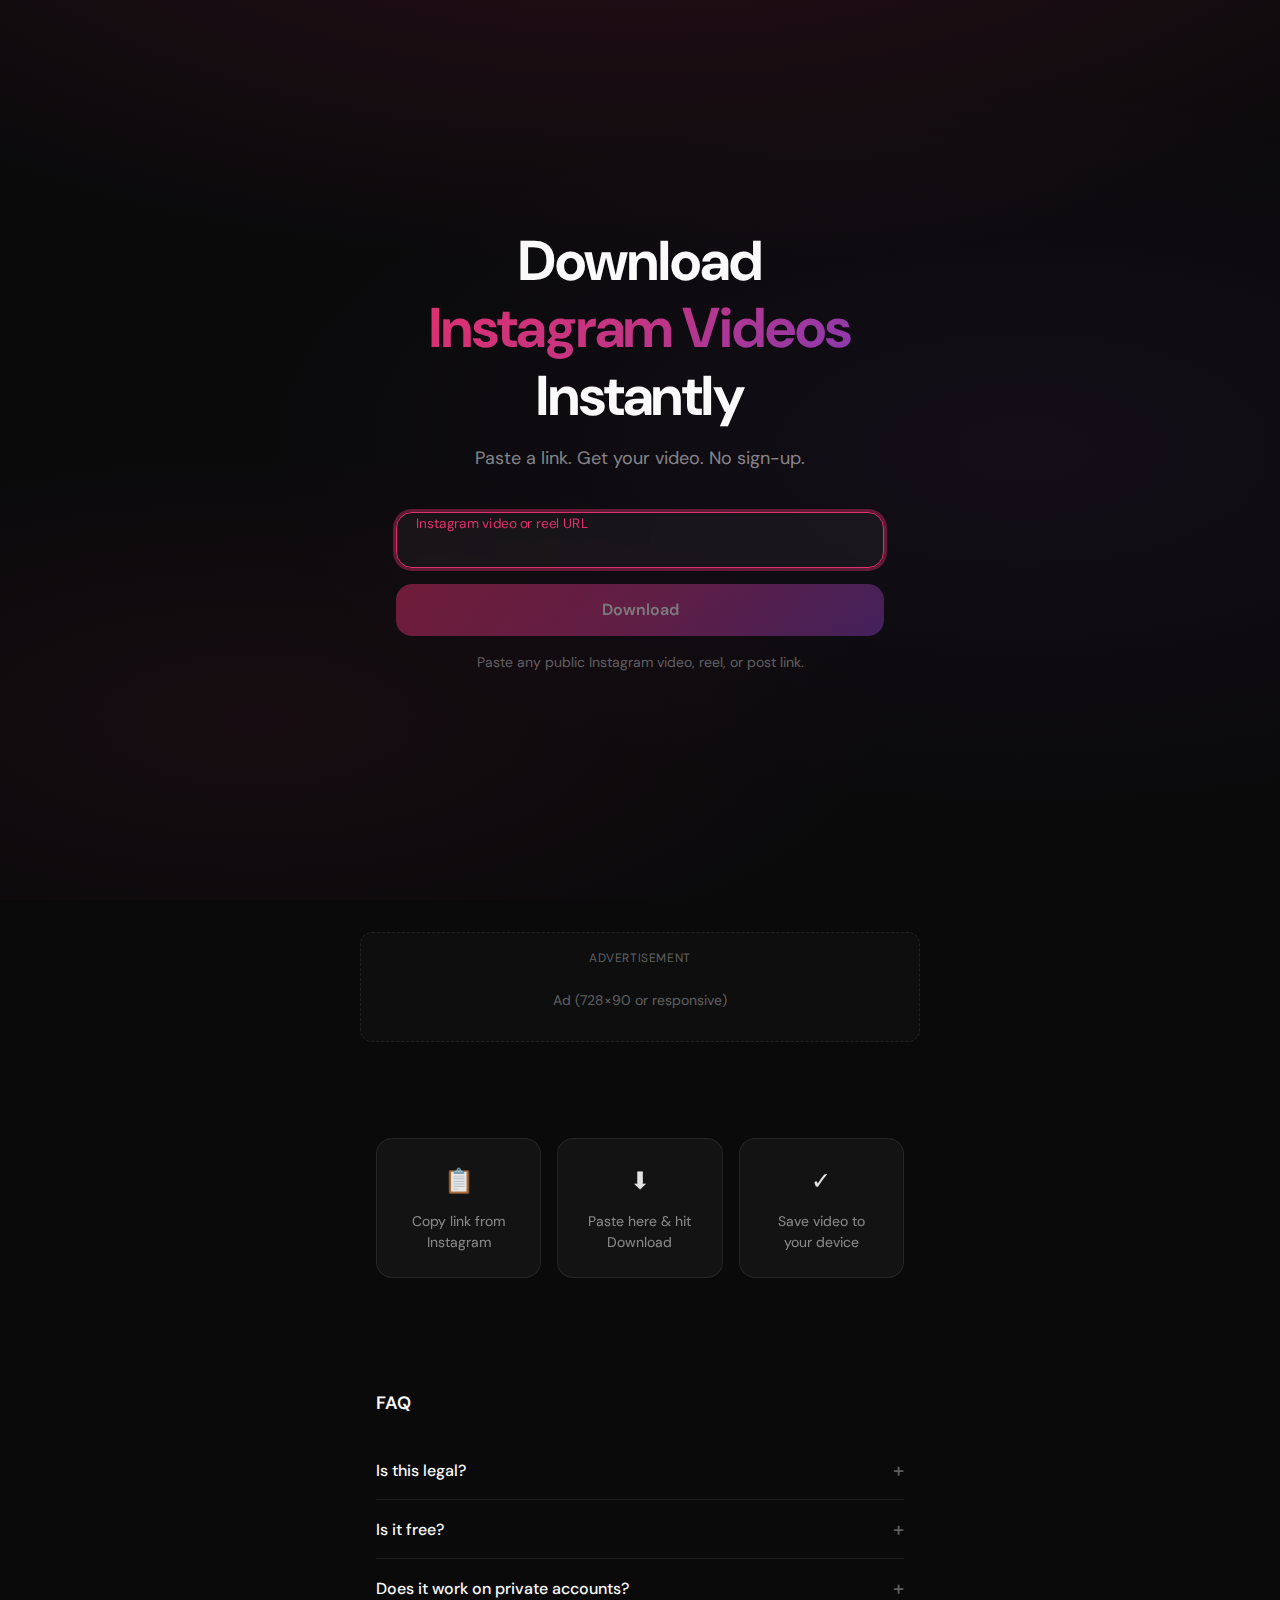
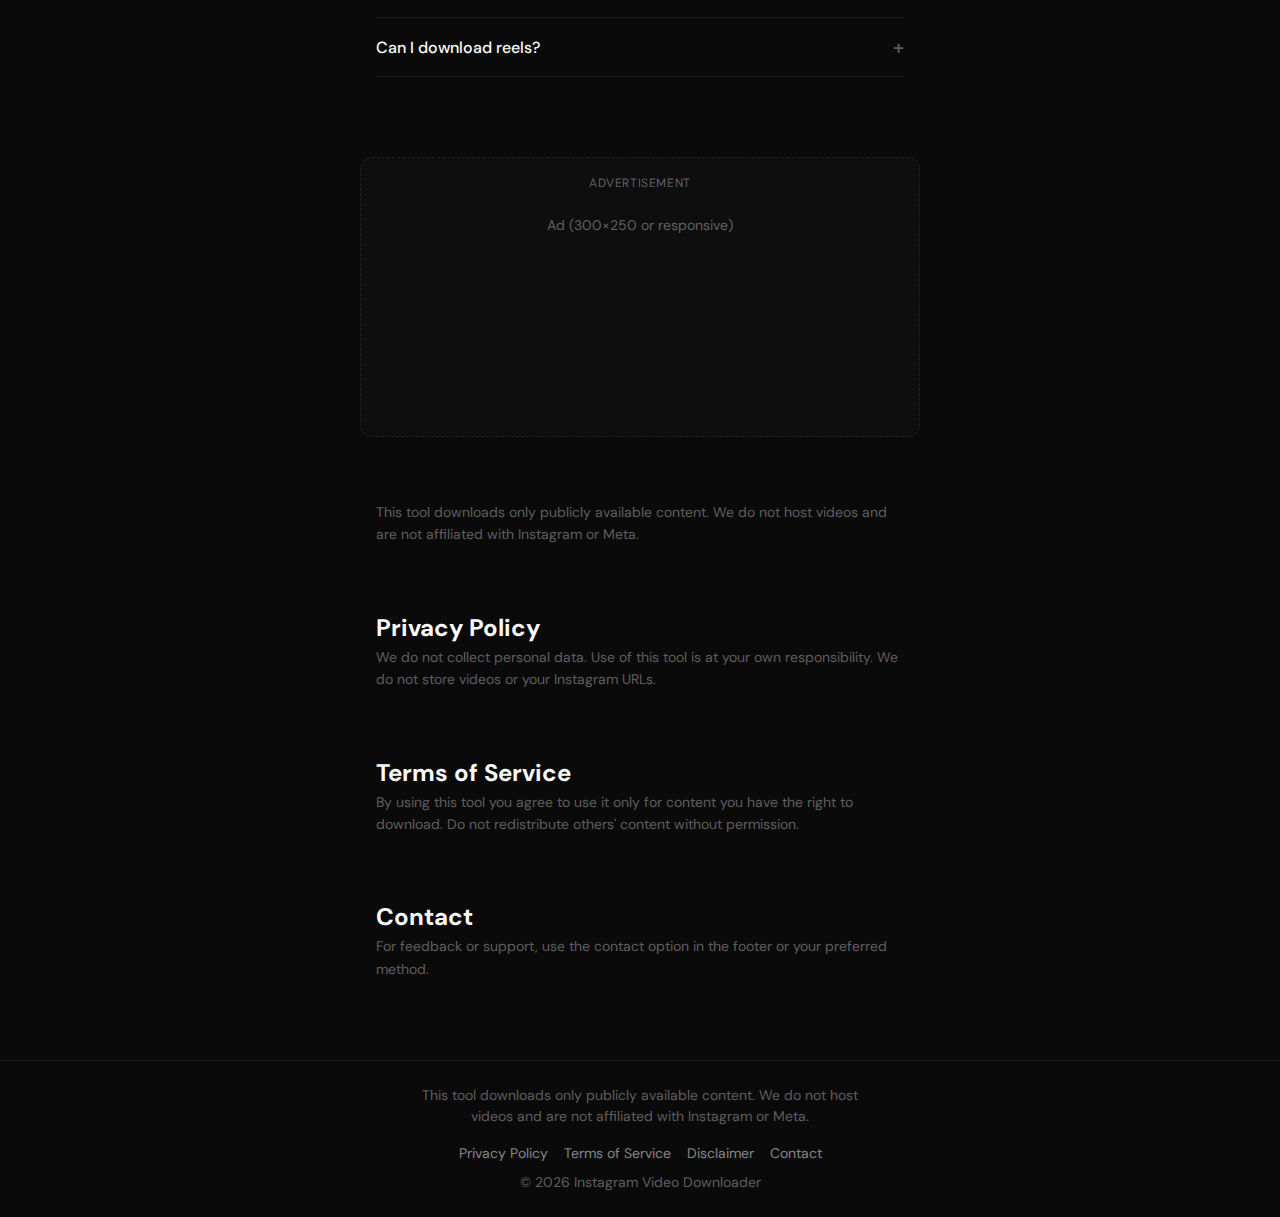
<file: index.html>
<!DOCTYPE html>
<html lang="en">
<head>
  <meta charset="UTF-8">
  <meta name="viewport" content="width=device-width, initial-scale=1.0">
  <meta name="description" content="Download Instagram videos and reels instantly—free, no watermark, no login. Works on mobile and PC. Paste a link and get your download in seconds.">
  <meta name="keywords" content="Instagram video downloader, download Instagram video, save Instagram video, Instagram reel downloader, free Instagram download">
  <meta name="author" content="Instagram Video Downloader">
  <meta property="og:title" content="Instagram Video Downloader - Save Videos & Reels Free">
  <meta property="og:description" content="Download Instagram videos and reels instantly. Free, no watermark, no login. Works on mobile and desktop.">
  <meta property="og:type" content="website">
  <title>Instagram Video Downloader | Save Videos & Reels Free</title>
  <link rel="stylesheet" href="style.css">
  <link rel="preconnect" href="https://fonts.googleapis.com">
  <link rel="preconnect" href="https://fonts.gstatic.com" crossorigin>
  <link href="https://fonts.googleapis.com/css2?family=DM+Sans:wght@400;500;600;700&display=swap" rel="stylesheet">

  <!-- FAQ schema for SEO rich snippets -->
  <script type="application/ld+json">
  {
    "@context": "https://schema.org",
    "@type": "FAQPage",
    "mainEntity": [
      { "@type": "Question", "name": "Is this legal?", "acceptedAnswer": { "@type": "Answer", "text": "Downloading your own content or content you have permission to save is generally fine. Do not download or redistribute others' content without permission. Respect copyright and Instagram's Terms of Use." }},
      { "@type": "Question", "name": "Is it free?", "acceptedAnswer": { "@type": "Answer", "text": "Yes. Our Instagram video downloader is free to use. No sign-up or login required." }},
      { "@type": "Question", "name": "Does it work on private accounts?", "acceptedAnswer": { "@type": "Answer", "text": "No. You can only download videos from public posts. Private account content is not accessible." }},
      { "@type": "Question", "name": "Can I download reels?", "acceptedAnswer": { "@type": "Answer", "text": "Yes. Paste any public Instagram reel URL and you can download it the same way as regular videos." }}
    ]
  }
  </script>
</head>
<body>
  <a href="#main-content" class="skip-link">Skip to main content</a>

  <!-- Hero: full viewport, one action, one CTA -->
  <section class="hero" id="hero" aria-labelledby="hero-heading">
    <div class="hero-bg" aria-hidden="true"></div>
    <div class="container hero-inner" id="hero-inner" data-state="idle">
      <h1 id="hero-heading" class="hero-title">
        <span class="hero-title-line">Download</span>
        <span class="hero-title-line hero-title-line--gradient">Instagram Videos</span>
        <span class="hero-title-line">Instantly</span>
      </h1>
      <p class="hero-sub">Paste a link. Get your video. No sign-up.</p>

      <!-- Main action: large input + single CTA -->
      <form id="download-form" class="hero-form" novalidate>
        <div class="input-wrap">
          <input
            type="url"
            id="url-input"
            name="url"
            class="hero-input"
            placeholder=" "
            autocomplete="url"
            required
            aria-describedby="url-hint url-error"
            aria-invalid="false"
          />
          <label for="url-input" class="hero-label">Instagram video or reel URL</label>
          <span id="url-valid-icon" class="hero-input-check" aria-hidden="true" hidden>✓</span>
        </div>
        <button type="submit" id="submit-btn" class="hero-cta btn-cta" disabled>
          Download
        </button>
        <p id="url-hint" class="hero-hint">Paste any public Instagram video, reel, or post link.</p>
        <p id="url-error" class="hero-error" role="alert" aria-live="polite" hidden></p>
      </form>

      <!-- Loading: progress bar + step text (hidden by default) -->
      <div id="loading-state" class="loading-wrap" aria-live="polite" hidden>
        <div class="loading-progress">
          <div class="loading-progress-bar" id="loading-progress-bar"></div>
        </div>
        <p class="loading-step" id="loading-step">Analyzing link...</p>
      </div>

      <!-- Success: big card, checkmark, Download + Copy (hidden by default) -->
      <div id="success-state" class="success-wrap" hidden>
        <div class="success-card">
          <div class="success-check-wrap">
            <svg class="success-check" viewBox="0 0 52 52" aria-hidden="true">
              <circle class="success-check-circle" cx="26" cy="26" r="25"/>
              <path class="success-check-path" fill="none" d="M14.1 27.2l7.1 7.2 16.7-16.8"/>
            </svg>
          </div>
          <p class="success-title">Your video is ready</p>
          <div class="success-actions">
            <a id="download-link" href="#" class="btn-cta btn-cta--success" download>Download Video</a>
            <button type="button" id="copy-link-btn" class="btn-ghost" aria-label="Copy download link">Copy link</button>
          </div>
        </div>
      </div>

      <!-- Error (hidden by default) -->
      <div id="error-state" class="error-wrap" role="alert" hidden>
        <p class="error-message" id="error-message"></p>
      </div>
    </div>
  </section>

  <main id="main-content" class="main">
    <!-- Ad: after success area (CLS-safe, lazy-load). Replace with AdSense. -->
    <aside class="ad ad--after-hero" id="ad-after-success" aria-label="Advertisement" data-ad-slot="after-success">
      <span class="ad-label">Advertisement</span>
      <div class="ad-slot">Ad (728×90 or responsive)</div>
    </aside>

    <!-- 3 minimal icon cards (replaces "How it works") -->
    <section class="steps" aria-labelledby="steps-heading">
      <h2 id="steps-heading" class="visually-hidden">How it works</h2>
      <div class="container">
        <ul class="steps-grid">
          <li class="step-card">
            <span class="step-icon" aria-hidden="true">📋</span>
            <span class="step-text">Copy link from Instagram</span>
          </li>
          <li class="step-card">
            <span class="step-icon" aria-hidden="true">⬇</span>
            <span class="step-text">Paste here & hit Download</span>
          </li>
          <li class="step-card">
            <span class="step-icon" aria-hidden="true">✓</span>
            <span class="step-text">Save video to your device</span>
          </li>
        </ul>
      </div>
    </section>

    <!-- FAQ: sleek accordion (collapsed by default) -->
    <section class="faq" aria-labelledby="faq-heading">
      <div class="container">
        <h2 id="faq-heading" class="faq-heading">FAQ</h2>
        <dl class="faq-list">
          <div class="faq-item">
            <dt class="faq-dt">
              <button type="button" class="faq-btn" aria-expanded="false" aria-controls="faq-1" id="faq-trigger-1" data-faq-toggle>Is this legal?</button>
            </dt>
            <dd id="faq-1" class="faq-dd" role="region" aria-labelledby="faq-trigger-1" hidden>Downloading your own content or content you have permission to save is generally fine. Do not download or redistribute others' content without permission. Respect copyright and Instagram's Terms of Use.</dd>
          </div>
          <div class="faq-item">
            <dt class="faq-dt">
              <button type="button" class="faq-btn" aria-expanded="false" aria-controls="faq-2" id="faq-trigger-2" data-faq-toggle>Is it free?</button>
            </dt>
            <dd id="faq-2" class="faq-dd" role="region" aria-labelledby="faq-trigger-2" hidden>Yes. Our Instagram video downloader is free to use. No sign-up or login required.</dd>
          </div>
          <div class="faq-item">
            <dt class="faq-dt">
              <button type="button" class="faq-btn" aria-expanded="false" aria-controls="faq-3" id="faq-trigger-3" data-faq-toggle>Does it work on private accounts?</button>
            </dt>
            <dd id="faq-3" class="faq-dd" role="region" aria-labelledby="faq-trigger-3" hidden>No. You can only download videos from public posts. Private account content is not accessible.</dd>
          </div>
          <div class="faq-item">
            <dt class="faq-dt">
              <button type="button" class="faq-btn" aria-expanded="false" aria-controls="faq-4" id="faq-trigger-4" data-faq-toggle>Can I download reels?</button>
            </dt>
            <dd id="faq-4" class="faq-dd" role="region" aria-labelledby="faq-trigger-4" hidden>Yes. Paste any public Instagram reel URL and you can download it the same way as regular videos.</dd>
          </div>
        </dl>
      </div>
    </section>

    <!-- Ad: near FAQ (CLS-safe). Replace with AdSense. -->
    <aside class="ad ad--near-faq" id="ad-near-faq" aria-label="Advertisement" data-ad-slot="near-faq">
      <span class="ad-label">Advertisement</span>
      <div class="ad-slot">Ad (300×250 or responsive)</div>
    </aside>

    <!-- Disclaimer (AdSense: clear, no ToS violation) -->
    <section id="disclaimer" class="disclaimer" aria-labelledby="disclaimer-heading">
      <div class="container">
        <h2 id="disclaimer-heading" class="visually-hidden">Disclaimer</h2>
        <p class="disclaimer-text">This tool downloads only publicly available content. We do not host videos and are not affiliated with Instagram or Meta.</p>
      </div>
    </section>

    <!-- Privacy Policy (AdSense: required) -->
    <section id="privacy" class="disclaimer" aria-labelledby="privacy-heading">
      <div class="container">
        <h2 id="privacy-heading">Privacy Policy</h2>
        <p class="disclaimer-text">We do not collect personal data. Use of this tool is at your own responsibility. We do not store videos or your Instagram URLs.</p>
      </div>
    </section>

    <!-- Terms of Service (AdSense: required) -->
    <section id="terms" class="disclaimer" aria-labelledby="terms-heading">
      <div class="container">
        <h2 id="terms-heading">Terms of Service</h2>
        <p class="disclaimer-text">By using this tool you agree to use it only for content you have the right to download. Do not redistribute others' content without permission.</p>
      </div>
    </section>

    <!-- Contact (AdSense: required) -->
    <section id="contact" class="disclaimer" aria-labelledby="contact-heading">
      <div class="container">
        <h2 id="contact-heading">Contact</h2>
        <p class="disclaimer-text">For feedback or support, use the contact option in the footer or your preferred method.</p>
      </div>
    </section>
  </main>

  <footer class="footer">
    <div class="container">
      <p class="footer-disclaimer">This tool downloads only publicly available content. We do not host videos and are not affiliated with Instagram or Meta.</p>
      <nav class="footer-nav" aria-label="Footer">
        <a href="#privacy">Privacy Policy</a>
        <a href="#terms">Terms of Service</a>
        <a href="#disclaimer">Disclaimer</a>
        <a href="#contact">Contact</a>
      </nav>
      <p class="footer-copy">&copy; <span id="year"></span> Instagram Video Downloader</p>
    </div>
  </footer>

  <script src="script.js"></script>
</body>
</html>
</file>
<file: style.css>
/* ============================================
   Instagram Video Downloader — Premium minimal design
   Dark theme, glassmorphism, big type, one action.
   Animations: transform + opacity only. prefers-reduced-motion respected.
   ============================================ */

:root {
  /* Colors — dark, Instagram-inspired accents */
  --bg: #0a0a0b;
  --bg-subtle: #111113;
  --surface: rgba(255, 255, 255, 0.04);
  --surface-hover: rgba(255, 255, 255, 0.06);
  --border: rgba(255, 255, 255, 0.08);
  --border-strong: rgba(255, 255, 255, 0.12);
  --text: #fafafa;
  --text-muted: rgba(255, 255, 255, 0.5);
  --text-dim: rgba(255, 255, 255, 0.35);

  --accent: #e1306c;
  --accent-hover: #f56090;
  --accent-glow: rgba(225, 48, 108, 0.4);
  --accent-gradient: linear-gradient(135deg, #e1306c 0%, #c13584 50%, #833ab4 100%);
  --success: #22c55e;
  --success-glow: rgba(34, 197, 94, 0.35);
  --error: #ef4444;
  --error-bg: rgba(239, 68, 68, 0.1);

  /* Typography — big, confident */
  --font: "DM Sans", -apple-system, BlinkMacSystemFont, "Segoe UI", sans-serif;
  --text-xs: 0.75rem;
  --text-sm: 0.875rem;
  --text-base: 1rem;
  --text-lg: 1.125rem;
  --text-xl: 1.25rem;
  --text-2xl: 1.5rem;
  --text-3xl: 2rem;
  --text-4xl: 2.5rem;
  --text-5xl: 3rem;
  --text-6xl: clamp(2.25rem, 5vw, 3.5rem);
  --leading-tight: 1.2;
  --leading-normal: 1.5;
  --weight-normal: 400;
  --weight-medium: 500;
  --weight-semibold: 600;
  --weight-bold: 700;

  /* Spacing */
  --space-1: 0.25rem;
  --space-2: 0.5rem;
  --space-3: 0.75rem;
  --space-4: 1rem;
  --space-5: 1.25rem;
  --space-6: 1.5rem;
  --space-8: 2rem;
  --space-10: 2.5rem;
  --space-12: 3rem;
  --space-16: 4rem;
  --space-20: 5rem;

  /* Layout */
  --container: min(100% - 2rem, 560px);
  --radius: 12px;
  --radius-lg: 16px;
  --radius-xl: 24px;
  --radius-full: 9999px;

  /* Motion — only transform + opacity */
  --ease: cubic-bezier(0.4, 0, 0.2, 1);
  --duration: 0.25s;
  --duration-slow: 0.4s;
}

/* Respect reduced motion */
@media (prefers-reduced-motion: reduce) {
  :root {
    --duration: 0.01s;
    --duration-slow: 0.01s;
  }
}

/* Reset */
*,
*::before,
*::after {
  box-sizing: border-box;
  margin: 0;
  padding: 0;
}

html {
  font-size: 16px;
  -webkit-text-size-adjust: 100%;
  scroll-behavior: smooth;
}

@media (prefers-reduced-motion: reduce) {
  html { scroll-behavior: auto; }
}

body {
  font-family: var(--font);
  font-size: var(--text-base);
  line-height: var(--leading-normal);
  color: var(--text);
  background: var(--bg);
  min-height: 100vh;
  display: flex;
  flex-direction: column;
}

/* Skip link */
.skip-link {
  position: absolute;
  top: -100%;
  left: var(--space-4);
  z-index: 1000;
  padding: var(--space-2) var(--space-4);
  background: var(--accent);
  color: white;
  text-decoration: none;
  border-radius: var(--radius);
  font-weight: var(--weight-medium);
  transition: top var(--duration) var(--ease);
}
.skip-link:focus {
  top: var(--space-4);
  outline: 2px solid white;
  outline-offset: 2px;
}

.visually-hidden {
  position: absolute;
  width: 1px;
  height: 1px;
  padding: 0;
  margin: -1px;
  overflow: hidden;
  clip: rect(0, 0, 0, 0);
  white-space: nowrap;
  border: 0;
}

.visually-hidden-focusable {
  position: absolute;
  width: 1px;
  height: 1px;
  padding: 0;
  margin: -1px;
  overflow: hidden;
  clip: rect(0, 0, 0, 0);
  white-space: nowrap;
  border: 0;
}
.visually-hidden-focusable:focus {
  position: static;
  width: auto;
  height: auto;
  padding: inherit;
  margin: inherit;
  overflow: visible;
  clip: auto;
  white-space: normal;
}

.container {
  width: 100%;
  max-width: var(--container);
  margin-left: auto;
  margin-right: auto;
  padding-left: var(--space-4);
  padding-right: var(--space-4);
}

/* ========== HERO — full viewport, one action ========== */
.hero {
  position: relative;
  min-height: 100vh;
  min-height: 100dvh;
  display: flex;
  align-items: center;
  justify-content: center;
  padding: var(--space-8) var(--space-4);
  overflow: hidden;
}

/* Subtle gradient orbs (background only) */
.hero-bg {
  position: absolute;
  inset: 0;
  pointer-events: none;
  background:
    radial-gradient(ellipse 80% 50% at 50% -20%, rgba(225, 48, 108, 0.15), transparent),
    radial-gradient(ellipse 60% 40% at 80% 50%, rgba(131, 58, 180, 0.08), transparent),
    radial-gradient(ellipse 50% 30% at 20% 80%, rgba(225, 48, 108, 0.06), transparent);
}

.hero-inner {
  position: relative;
  z-index: 1;
  width: 100%;
  max-width: 520px;
  text-align: center;
}
/* Hide form when loading or success (show loading/success UI instead) */
.hero-inner[data-state="loading"] .hero-form {
  opacity: 0;
  pointer-events: none;
  position: absolute;
  visibility: hidden;
}
.hero-inner[data-state="success"] .hero-form {
  opacity: 0;
  pointer-events: none;
  position: absolute;
  visibility: hidden;
}
.hero-inner[data-state="error"] .hero-form {
  opacity: 1;
}
.success-wrap[hidden],
.loading-wrap[hidden],
.error-wrap[hidden] {
  display: none !important;
}

/* Big headline with gradient on "Instagram Videos" */
.hero-title {
  font-size: var(--text-6xl);
  font-weight: var(--weight-bold);
  line-height: var(--leading-tight);
  letter-spacing: -0.02em;
  margin-bottom: var(--space-4);
}
.hero-title-line {
  display: block;
}
.hero-title-line--gradient {
  background: var(--accent-gradient);
  -webkit-background-clip: text;
  background-clip: text;
  -webkit-text-fill-color: transparent;
}

.hero-sub {
  font-size: var(--text-lg);
  color: var(--text-muted);
  margin-bottom: var(--space-10);
  font-weight: var(--weight-normal);
}

/* Form: large input + floating label + single CTA */
.hero-form {
  display: flex;
  flex-direction: column;
  gap: var(--space-4);
  align-items: stretch;
}

.input-wrap {
  position: relative;
}

.hero-input {
  width: 100%;
  height: 56px;
  padding: 0 var(--space-5) 0 var(--space-5);
  padding-right: 3rem;
  font-family: var(--font);
  font-size: var(--text-base);
  color: var(--text);
  background: var(--surface);
  border: 1px solid var(--border);
  border-radius: var(--radius-lg);
  backdrop-filter: blur(12px);
  -webkit-backdrop-filter: blur(12px);
  transition: border-color var(--duration) var(--ease), box-shadow var(--duration) var(--ease), transform var(--duration) var(--ease);
}
.hero-input::placeholder {
  color: transparent;
}
.hero-input:hover {
  border-color: var(--border-strong);
}
.hero-input:focus {
  outline: none;
  border-color: var(--accent);
  box-shadow: 0 0 0 3px var(--accent-glow);
}
.hero-input:focus ~ .hero-label,
.hero-input:not(:placeholder-shown) ~ .hero-label,
.input-wrap.has-value .hero-label {
  transform: translateY(-1.75rem) scale(0.85);
  color: var(--text-muted);
}
.hero-input:focus ~ .hero-label {
  color: var(--accent);
}

/* Floating label */
.hero-label {
  position: absolute;
  left: var(--space-5);
  top: 50%;
  transform: translateY(-50%);
  font-size: var(--text-base);
  color: var(--text-dim);
  pointer-events: none;
  transition: transform var(--duration) var(--ease), color var(--duration) var(--ease);
  transform-origin: left center;
}

/* Green check when URL valid */
.hero-input-check {
  position: absolute;
  right: var(--space-4);
  top: 50%;
  transform: translateY(-50%);
  color: var(--success);
  font-size: var(--text-xl);
  font-weight: var(--weight-bold);
  opacity: 0;
  transition: opacity var(--duration) var(--ease);
  pointer-events: none;
}
.hero-input-check.visible {
  opacity: 1;
}
.input-wrap.is-valid .hero-input {
  border-color: rgba(34, 197, 94, 0.4);
}
.input-wrap.is-valid .hero-input:focus {
  box-shadow: 0 0 0 3px var(--success-glow);
}

/* Paste flash animation (JS adds .paste-flash) */
.input-wrap.paste-flash .hero-input {
  box-shadow: 0 0 0 2px var(--accent);
}
@media (prefers-reduced-motion: no-preference) {
  .input-wrap.paste-flash .hero-input {
    animation: pasteFlash 0.6s var(--ease);
  }
}
@keyframes pasteFlash {
  0% { box-shadow: 0 0 0 2px var(--accent); }
  50% { box-shadow: 0 0 20px 4px var(--accent-glow); }
  100% { box-shadow: 0 0 0 3px var(--accent-glow); }
}

/* Primary CTA — one button only */
.btn-cta {
  display: inline-flex;
  align-items: center;
  justify-content: center;
  height: 52px;
  padding: 0 var(--space-8);
  font-family: var(--font);
  font-size: var(--text-base);
  font-weight: var(--weight-semibold);
  color: white;
  background: var(--accent-gradient);
  border: none;
  border-radius: var(--radius-lg);
  cursor: pointer;
  transition: transform var(--duration) var(--ease), box-shadow var(--duration) var(--ease), opacity var(--duration) var(--ease);
  box-shadow: 0 4px 14px rgba(225, 48, 108, 0.35);
}
.btn-cta:hover:not(:disabled) {
  transform: translateY(-2px);
  box-shadow: 0 8px 24px var(--accent-glow);
}
.btn-cta:active:not(:disabled) {
  transform: translateY(0);
}
.btn-cta:focus-visible {
  outline: 2px solid white;
  outline-offset: 2px;
}
.btn-cta:disabled {
  opacity: 0.45;
  cursor: not-allowed;
  transform: none;
  box-shadow: none;
}
.btn-cta--success {
  background: linear-gradient(135deg, #22c55e 0%, #16a34a 100%);
  box-shadow: 0 4px 14px var(--success-glow);
}
.btn-cta--success:hover {
  box-shadow: 0 8px 24px var(--success-glow);
}

.hero-hint {
  font-size: var(--text-sm);
  color: var(--text-dim);
}
.hero-error {
  font-size: var(--text-sm);
  color: var(--error);
  margin-top: var(--space-2);
}

/* ========== LOADING — progress bar + steps ========== */
.loading-wrap {
  position: absolute;
  left: 50%;
  top: 50%;
  transform: translate(-50%, -50%);
  width: 100%;
  max-width: 360px;
  padding: var(--space-8);
  background: var(--surface);
  border: 1px solid var(--border);
  border-radius: var(--radius-xl);
  backdrop-filter: blur(16px);
  -webkit-backdrop-filter: blur(16px);
  box-shadow: 0 24px 48px rgba(0, 0, 0, 0.4);
  text-align: center;
  animation: modalIn var(--duration-slow) var(--ease) forwards;
}
@keyframes modalIn {
  from {
    opacity: 0;
    transform: translate(-50%, -50%) scale(0.96);
  }
  to {
    opacity: 1;
    transform: translate(-50%, -50%) scale(1);
  }
}

.loading-progress {
  height: 6px;
  background: var(--border);
  border-radius: var(--radius-full);
  overflow: hidden;
  margin-bottom: var(--space-4);
}
.loading-progress-bar {
  height: 100%;
  width: 0%;
  background: var(--accent-gradient);
  border-radius: var(--radius-full);
  transition: width 0.5s var(--ease);
}
.loading-step {
  font-size: var(--text-sm);
  color: var(--text-muted);
}

/* ========== SUCCESS — big card, checkmark, glow ========== */
.success-wrap {
  position: absolute;
  left: 0;
  right: 0;
  top: 0;
  padding-top: var(--space-4);
  animation: successIn var(--duration-slow) var(--ease) forwards;
}
@keyframes successIn {
  from {
    opacity: 0;
    transform: translateY(12px) scale(0.98);
  }
  to {
    opacity: 1;
    transform: translateY(0) scale(1);
  }
}

.success-card {
  padding: var(--space-10);
  background: var(--surface);
  border: 1px solid var(--border);
  border-radius: var(--radius-xl);
  backdrop-filter: blur(20px);
  -webkit-backdrop-filter: blur(20px);
  box-shadow:
    0 24px 48px rgba(0, 0, 0, 0.3),
    0 0 0 1px rgba(255, 255, 255, 0.05),
    0 0 60px -12px var(--success-glow);
}

/* Animated checkmark (stroke-dasharray) */
.success-check-wrap {
  width: 64px;
  height: 64px;
  margin: 0 auto var(--space-6);
}
.success-check {
  width: 100%;
  height: 100%;
}
.success-check-circle {
  fill: none;
  stroke: var(--success);
  stroke-width: 2;
  stroke-dasharray: 157;
  stroke-dashoffset: 157;
  animation: checkCircle 0.6s var(--ease) 0.2s forwards;
}
.success-check-path {
  stroke: white;
  stroke-width: 3;
  stroke-linecap: round;
  stroke-linejoin: round;
  stroke-dasharray: 48;
  stroke-dashoffset: 48;
  animation: checkPath 0.4s var(--ease) 0.6s forwards;
}
@media (prefers-reduced-motion: reduce) {
  .success-check-circle { stroke-dashoffset: 0; animation: none; }
  .success-check-path { stroke-dashoffset: 0; animation: none; }
}
@keyframes checkCircle {
  to { stroke-dashoffset: 0; }
}
@keyframes checkPath {
  to { stroke-dashoffset: 0; }
}

.success-title {
  font-size: var(--text-xl);
  font-weight: var(--weight-semibold);
  color: var(--success);
  margin-bottom: var(--space-6);
}
.success-actions {
  display: flex;
  flex-wrap: wrap;
  gap: var(--space-3);
  justify-content: center;
}
.btn-ghost {
  display: inline-flex;
  align-items: center;
  justify-content: center;
  height: 44px;
  padding: 0 var(--space-5);
  font-family: var(--font);
  font-size: var(--text-sm);
  font-weight: var(--weight-medium);
  color: var(--text-muted);
  background: transparent;
  border: 1px solid var(--border);
  border-radius: var(--radius);
  cursor: pointer;
  transition: color var(--duration) var(--ease), border-color var(--duration) var(--ease), transform var(--duration) var(--ease);
}
.btn-ghost:hover {
  color: var(--text);
  border-color: var(--border-strong);
  transform: translateY(-1px);
}
.btn-ghost:focus-visible {
  outline: 2px solid var(--accent);
  outline-offset: 2px;
}

/* Error block */
.error-wrap {
  margin-top: var(--space-4);
  padding: var(--space-4);
  background: var(--error-bg);
  border: 1px solid rgba(239, 68, 68, 0.3);
  border-radius: var(--radius);
  animation: successIn var(--duration-slow) var(--ease);
}
.error-message {
  font-size: var(--text-sm);
  color: var(--error);
}

/* ========== MAIN — steps, FAQ, ads, disclaimer ========== */
.main {
  flex: 1;
  padding-bottom: var(--space-12);
}

/* 3 minimal step cards */
.steps {
  padding: var(--space-16) 0;
}
.steps-grid {
  list-style: none;
  display: grid;
  grid-template-columns: 1fr;
  gap: var(--space-4);
}
@media (min-width: 480px) {
  .steps-grid {
    grid-template-columns: repeat(3, 1fr);
  }
}
.step-card {
  display: flex;
  flex-direction: column;
  align-items: center;
  gap: var(--space-3);
  padding: var(--space-6);
  background: var(--surface);
  border: 1px solid var(--border);
  border-radius: var(--radius-lg);
  backdrop-filter: blur(8px);
  transition: border-color var(--duration) var(--ease), transform var(--duration) var(--ease);
}
.step-card:hover {
  border-color: var(--border-strong);
  transform: translateY(-2px);
}
.step-icon {
  font-size: var(--text-2xl);
  opacity: 0.9;
}
.step-text {
  font-size: var(--text-sm);
  color: var(--text-muted);
  text-align: center;
}

/* FAQ accordion */
.faq {
  padding: var(--space-12) 0;
}
.faq-heading {
  font-size: var(--text-lg);
  font-weight: var(--weight-semibold);
  margin-bottom: var(--space-6);
  color: var(--text);
}
.faq-list {
  margin: 0;
  padding: 0;
}
.faq-item {
  margin: 0;
  border-bottom: 1px solid var(--border);
}
.faq-dt {
  margin: 0;
}
.faq-btn {
  width: 100%;
  padding: var(--space-4) 0;
  font-family: var(--font);
  font-size: var(--text-base);
  font-weight: var(--weight-medium);
  color: var(--text);
  background: none;
  border: none;
  text-align: left;
  cursor: pointer;
  display: flex;
  align-items: center;
  justify-content: space-between;
  gap: var(--space-4);
  transition: color var(--duration) var(--ease);
}
.faq-btn:hover {
  color: var(--accent);
}
.faq-btn::after {
  content: "+";
  flex-shrink: 0;
  font-size: var(--text-xl);
  color: var(--text-dim);
}
.faq-btn[aria-expanded="true"]::after {
  content: "−";
}
.faq-dd {
  margin: 0;
  padding: 0 var(--space-4) var(--space-4);
  font-size: var(--text-sm);
  color: var(--text-muted);
  line-height: 1.6;
}
.faq-dd[hidden] {
  display: none;
}

/* Ads — CLS-safe, minimal */
.ad {
  margin: var(--space-8) auto;
  padding: var(--space-4);
  max-width: var(--container);
  padding-left: var(--space-4);
  padding-right: var(--space-4);
  background: rgba(255, 255, 255, 0.02);
  border: 1px dashed var(--border);
  border-radius: var(--radius);
  text-align: center;
  min-height: 100px;
}
.ad--near-faq {
  min-height: 280px;
}
.ad-label {
  display: block;
  font-size: var(--text-xs);
  color: var(--text-dim);
  text-transform: uppercase;
  letter-spacing: 0.05em;
  margin-bottom: var(--space-2);
}
.ad-slot {
  min-height: 50px;
  color: var(--text-dim);
  font-size: var(--text-sm);
  display: flex;
  align-items: center;
  justify-content: center;
}

/* Disclaimer */
.disclaimer {
  padding: var(--space-8) 0;
}
.disclaimer-text {
  font-size: var(--text-sm);
  color: var(--text-dim);
  line-height: 1.6;
}

/* Footer */
.footer {
  padding: var(--space-6) 0;
  border-top: 1px solid var(--border);
  text-align: center;
}
.footer-disclaimer {
  font-size: var(--text-sm);
  color: var(--text-dim);
  max-width: 480px;
  margin: 0 auto var(--space-4);
  line-height: 1.5;
}
.footer-nav {
  display: flex;
  flex-wrap: wrap;
  justify-content: center;
  gap: var(--space-2) var(--space-4);
  margin-bottom: var(--space-2);
}
.footer-nav a {
  color: var(--text-muted);
  text-decoration: none;
  font-size: var(--text-sm);
  transition: color var(--duration) var(--ease);
}
.footer-nav a:hover {
  color: var(--accent);
}
.footer-copy {
  font-size: var(--text-sm);
  color: var(--text-dim);
}
</file>
